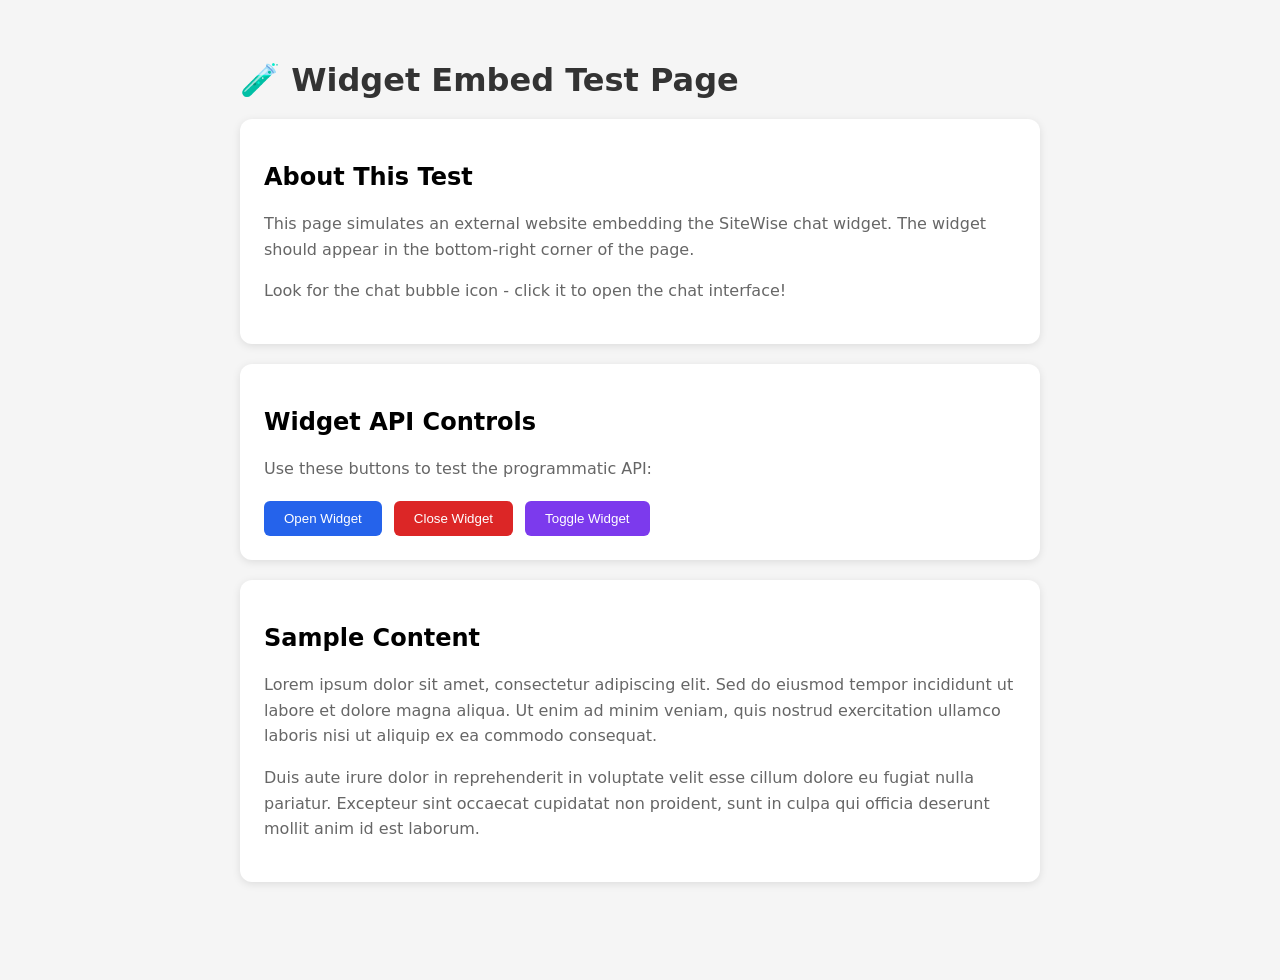
<file: public/test-embed.html>
<!DOCTYPE html>
<html lang="en">
<head>
  <meta charset="UTF-8">
  <meta name="viewport" content="width=device-width, initial-scale=1.0">
  <title>Widget Embed Test Page</title>
  <style>
    body {
      font-family: system-ui, -apple-system, sans-serif;
      margin: 0;
      padding: 40px;
      background: #f5f5f5;
      min-height: 100vh;
    }
    .container {
      max-width: 800px;
      margin: 0 auto;
    }
    h1 {
      color: #333;
      margin-bottom: 20px;
    }
    p {
      color: #666;
      line-height: 1.6;
    }
    .card {
      background: white;
      padding: 24px;
      border-radius: 12px;
      box-shadow: 0 2px 8px rgba(0,0,0,0.1);
      margin-bottom: 20px;
    }
    .api-buttons {
      display: flex;
      gap: 12px;
      margin-top: 20px;
    }
    button {
      padding: 10px 20px;
      border: none;
      border-radius: 6px;
      cursor: pointer;
      font-weight: 500;
    }
    .open-btn { background: #2563eb; color: white; }
    .close-btn { background: #dc2626; color: white; }
    .toggle-btn { background: #7c3aed; color: white; }
  </style>
</head>
<body>
  <div class="container">
    <h1>🧪 Widget Embed Test Page</h1>
    
    <div class="card">
      <h2>About This Test</h2>
      <p>
        This page simulates an external website embedding the SiteWise chat widget.
        The widget should appear in the bottom-right corner of the page.
      </p>
      <p>
        Look for the chat bubble icon - click it to open the chat interface!
      </p>
    </div>

    <div class="card">
      <h2>Widget API Controls</h2>
      <p>Use these buttons to test the programmatic API:</p>
      <div class="api-buttons">
        <button class="open-btn" onclick="SiteWise.open()">Open Widget</button>
        <button class="close-btn" onclick="SiteWise.close()">Close Widget</button>
        <button class="toggle-btn" onclick="SiteWise.toggle()">Toggle Widget</button>
      </div>
    </div>

    <div class="card">
      <h2>Sample Content</h2>
      <p>
        Lorem ipsum dolor sit amet, consectetur adipiscing elit. Sed do eiusmod tempor 
        incididunt ut labore et dolore magna aliqua. Ut enim ad minim veniam, quis nostrud 
        exercitation ullamco laboris nisi ut aliquip ex ea commodo consequat.
      </p>
      <p>
        Duis aute irure dolor in reprehenderit in voluptate velit esse cillum dolore eu 
        fugiat nulla pariatur. Excepteur sint occaecat cupidatat non proident, sunt in 
        culpa qui officia deserunt mollit anim id est laborum.
      </p>
    </div>
  </div>

  <!-- SiteWise Widget Embed Script -->
  <script src="https://qxrohvlnbezooptlxwbv.supabase.co/functions/v1/widget-loader?id=ceda4972-c0e5-48bb-b696-612a97849ccc"></script>
</body>
</html>
</file>
